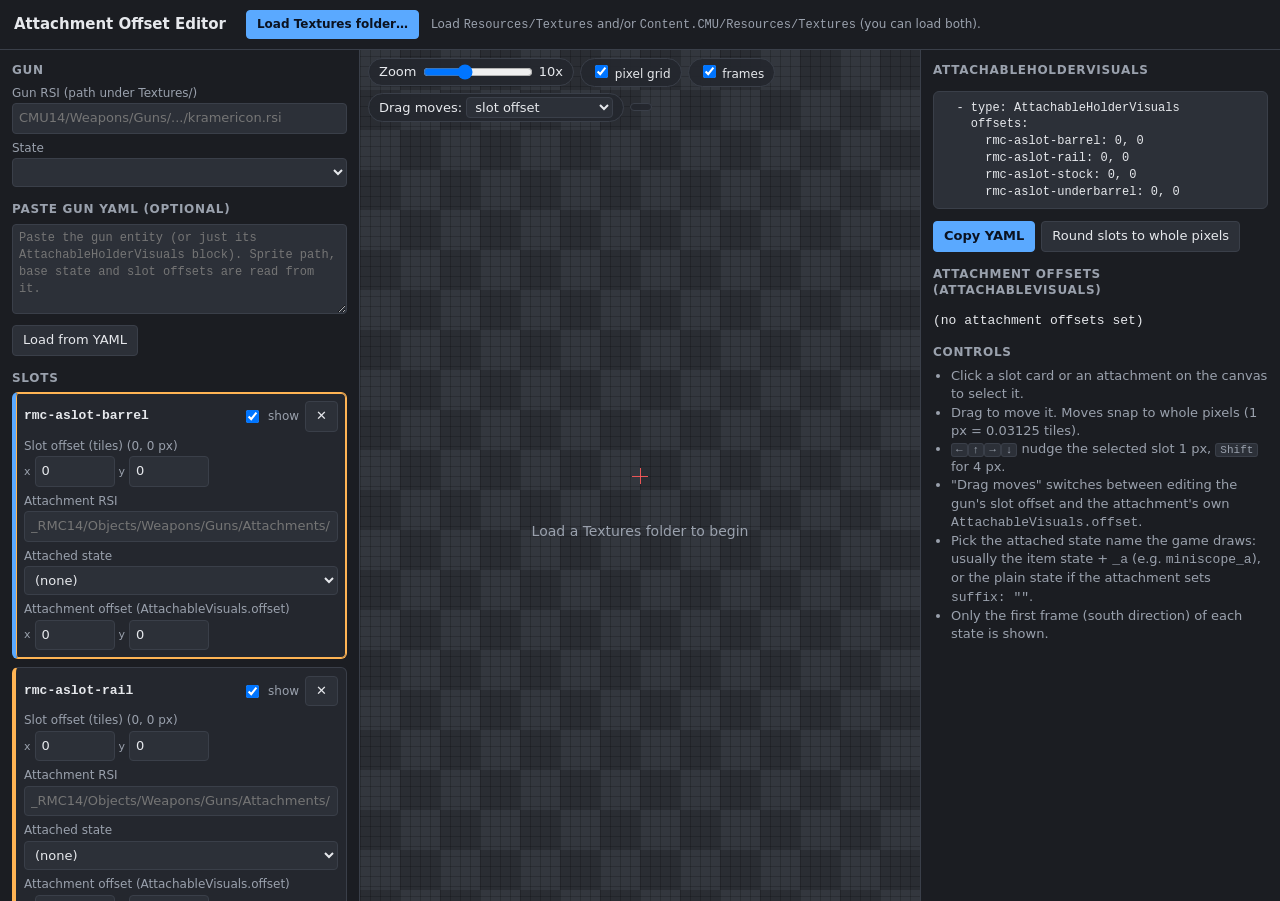
<file: Tools/attachment_offset_editor.html>
<!DOCTYPE html>
<html lang="en">
<head>
<meta charset="utf-8">
<meta name="viewport" content="width=device-width, initial-scale=1">
<title>Attachment Offset Editor</title>
<style>
  :root {
    --bg: #1b1d22; --panel: #24272e; --panel2: #2c3038; --text: #e6e8ec; --muted: #9aa1ad;
    --accent: #5aa9ff; --accent2: #ffb454; --danger: #ff6b6b; --border: #3a3f49;
    --checker1: #2a2d33; --checker2: #33373e;
  }
  * { box-sizing: border-box; }
  body { margin: 0; background: var(--bg); color: var(--text); font: 13px/1.4 system-ui, sans-serif; }
  header { padding: 10px 14px; border-bottom: 1px solid var(--border); display: flex; gap: 12px; align-items: center; flex-wrap: wrap; }
  header h1 { font-size: 15px; margin: 0 8px 0 0; }
  .muted { color: var(--muted); }
  main { display: grid; grid-template-columns: 360px 1fr 360px; gap: 0; height: calc(100vh - 49px); }
  @media (max-width: 1100px) { main { grid-template-columns: 1fr; height: auto; } }
  section { padding: 12px; overflow: auto; border-right: 1px solid var(--border); }
  section:last-child { border-right: 0; border-left: 1px solid var(--border); }
  h2 { font-size: 12px; text-transform: uppercase; letter-spacing: .06em; color: var(--muted); margin: 14px 0 6px; }
  h2:first-child { margin-top: 0; }
  label { display: block; color: var(--muted); font-size: 12px; margin: 6px 0 2px; }
  input[type=text], input[type=number], select, textarea {
    width: 100%; background: var(--panel2); color: var(--text); border: 1px solid var(--border);
    border-radius: 4px; padding: 5px 6px; font: inherit;
  }
  input[type=number] { width: 80px; }
  textarea { font-family: ui-monospace, Consolas, monospace; font-size: 12px; min-height: 90px; resize: vertical; }
  button { background: var(--panel2); color: var(--text); border: 1px solid var(--border); border-radius: 4px; padding: 5px 10px; cursor: pointer; font: inherit; }
  button:hover { border-color: var(--accent); }
  button.primary { background: var(--accent); color: #0b1220; border-color: var(--accent); font-weight: 600; }
  .row { display: flex; gap: 6px; align-items: center; flex-wrap: wrap; }
  .slot { background: var(--panel); border: 1px solid var(--border); border-radius: 6px; padding: 8px; margin-bottom: 8px; }
  .slot.selected { border-color: var(--accent2); box-shadow: 0 0 0 1px var(--accent2) inset; }
  .slot-head { display: flex; justify-content: space-between; align-items: center; gap: 6px; }
  .slot-name { font-weight: 600; font-family: ui-monospace, Consolas, monospace; }
  .xy { display: flex; gap: 4px; align-items: center; }
  .xy span { color: var(--muted); font-size: 11px; }
  #stageWrap { position: relative; overflow: hidden; background: var(--bg); }
  #stage { display: block; width: 100%; height: 100%; cursor: crosshair; image-rendering: pixelated; }
  .stage-bar { position: absolute; top: 8px; left: 8px; right: 8px; display: flex; gap: 6px; align-items: center; flex-wrap: wrap; pointer-events: none; }
  .stage-bar > * { pointer-events: auto; }
  .pill { background: rgba(36,39,46,.9); border: 1px solid var(--border); border-radius: 999px; padding: 3px 10px; }
  pre#out { background: var(--panel2); border: 1px solid var(--border); border-radius: 6px; padding: 8px; white-space: pre; overflow: auto; font-size: 12px; }
  .status { font-size: 12px; color: var(--muted); }
  .ok { color: #7bd88f; } .warn { color: var(--accent2); } .err { color: var(--danger); }
  kbd { background: var(--panel2); border: 1px solid var(--border); border-radius: 3px; padding: 0 4px; font-size: 11px; }
  ul.help { padding-left: 18px; margin: 4px 0; color: var(--muted); }
</style>
</head>
<body>
<header>
  <h1>Attachment Offset Editor</h1>
  <label class="row" style="margin:0"><button id="pickTextures" class="primary" type="button">Load Textures folder…</button></label>
  <input id="dirInput" type="file" webkitdirectory directory multiple hidden>
  <span id="indexStatus" class="status">Load <code>Resources/Textures</code> and/or <code>Content.CMU/Resources/Textures</code> (you can load both).</span>
</header>

<main>
  <section>
    <h2>Gun</h2>
    <label for="gunRsi">Gun RSI (path under Textures/)</label>
    <input id="gunRsi" type="text" list="rsiList" placeholder="CMU14/Weapons/Guns/.../kramericon.rsi">
    <label for="gunState">State</label>
    <select id="gunState"></select>

    <h2>Paste gun YAML (optional)</h2>
    <textarea id="yamlIn" placeholder="Paste the gun entity (or just its AttachableHolderVisuals block). Sprite path, base state and slot offsets are read from it."></textarea>
    <div class="row" style="margin-top:6px">
      <button id="parseYaml" type="button">Load from YAML</button>
      <span id="yamlStatus" class="status"></span>
    </div>

    <h2>Slots</h2>
    <div id="slots"></div>
    <div class="row">
      <input id="newSlotName" type="text" placeholder="rmc-aslot-…" style="flex:1">
      <button id="addSlot" type="button">Add slot</button>
    </div>
    <datalist id="rsiList"></datalist>
  </section>

  <div id="stageWrap">
    <canvas id="stage"></canvas>
    <div class="stage-bar">
      <span class="pill">Zoom <input id="zoom" type="range" min="2" max="24" value="10" style="vertical-align:middle;width:110px"> <span id="zoomVal">10x</span></span>
      <label class="pill" style="margin:0;color:var(--text)"><input id="showGrid" type="checkbox" checked> pixel grid</label>
      <label class="pill" style="margin:0;color:var(--text)"><input id="showFrames" type="checkbox" checked> frames</label>
      <span class="pill">Drag moves: <select id="dragTarget" style="width:auto;padding:1px 4px"><option value="slot">slot offset</option><option value="attach">attachment offset</option></select></span>
      <span id="cursorInfo" class="pill muted"></span>
    </div>
  </div>

  <section>
    <h2>AttachableHolderVisuals</h2>
    <pre id="out"></pre>
    <div class="row">
      <button id="copyOut" class="primary" type="button">Copy YAML</button>
      <button id="roundAll" type="button">Round slots to whole pixels</button>
      <span id="copyStatus" class="status"></span>
    </div>

    <h2>Attachment offsets (AttachableVisuals)</h2>
    <pre id="outAttach"></pre>

    <h2>Controls</h2>
    <ul class="help">
      <li>Click a slot card or an attachment on the canvas to select it.</li>
      <li>Drag to move it. Moves snap to whole pixels (1 px = 0.03125 tiles).</li>
      <li><kbd>←</kbd><kbd>↑</kbd><kbd>→</kbd><kbd>↓</kbd> nudge the selected slot 1 px, <kbd>Shift</kbd> for 4 px.</li>
      <li>"Drag moves" switches between editing the gun's slot offset and the attachment's own <code>AttachableVisuals.offset</code>.</li>
      <li>Pick the attached state name the game draws: usually the item state + <code>_a</code> (e.g. <code>miniscope_a</code>), or the plain state if the attachment sets <code>suffix: ""</code>.</li>
      <li>Only the first frame (south direction) of each state is shown.</li>
    </ul>
  </section>
</main>

<script>
(() => {
  "use strict";
  const PX_PER_TILE = 32;
  const DEFAULT_SLOTS = ["rmc-aslot-barrel", "rmc-aslot-rail", "rmc-aslot-stock", "rmc-aslot-underbarrel"];
  const SLOT_COLORS = ["#5aa9ff", "#ffb454", "#7bd88f", "#ff7ab6", "#c792ea", "#4dd0e1", "#ffd866"];

  const files = new Map();
  const rsiPaths = new Set();
  const rsiCache = new Map();

  const $ = id => document.getElementById(id);
  const dirInput = $("dirInput");
  $("pickTextures").onclick = () => dirInput.click();
  dirInput.onchange = () => {
    let added = 0;
    for (const f of dirInput.files) {
      const rel = f.webkitRelativePath.replace(/\\/g, "/");
      const i = rel.indexOf("Textures/");
      if (i < 0) continue;
      const key = rel.slice(i + "Textures/".length);
      if (!key.includes(".rsi/")) continue;
      files.set(key, f);
      if (key.endsWith(".rsi/meta.json")) { rsiPaths.add(key.slice(0, -"/meta.json".length)); added++; }
    }
    rsiCache.clear();
    const dl = $("rsiList");
    dl.innerHTML = "";
    for (const p of [...rsiPaths].sort()) { const o = document.createElement("option"); o.value = p; dl.appendChild(o); }
    $("indexStatus").innerHTML = added
      ? `<span class="ok">Indexed ${rsiPaths.size} RSIs.</span> Load another folder to add more.`
      : `<span class="err">No RSIs found. Pick a folder named Textures (or one containing it).</span>`;
    dirInput.value = "";
    refreshAll();
  };

  function loadRsi(path) {
    path = (path || "").trim().replace(/^\/?Textures\//, "").replace(/\/$/, "");
    if (!path) return Promise.resolve(null);
    if (rsiCache.has(path)) return rsiCache.get(path);
    const p = (async () => {
      const mf = files.get(path + "/meta.json");
      if (!mf) return null;
      const meta = JSON.parse(await mf.text());
      return { path, meta, images: new Map() };
    })();
    rsiCache.set(path, p);
    return p;
  }

  async function stateFrame(rsi, state) {
    if (!rsi || !state) return null;
    if (rsi.images.has(state)) return rsi.images.get(state);
    const f = files.get(`${rsi.path}/${state}.png`);
    if (!f) { rsi.images.set(state, null); return null; }
    const sheet = await createImageBitmap(f);
    const w = rsi.meta.size?.x ?? 32, h = rsi.meta.size?.y ?? 32;
    const frame = await createImageBitmap(sheet, 0, 0, Math.min(w, sheet.width), Math.min(h, sheet.height));
    rsi.images.set(state, frame);
    return frame;
  }

  function stateNames(rsi) { return rsi ? rsi.meta.states.map(s => s.name) : []; }

  const model = {
    gun: { rsi: "", state: "" },
    slots: DEFAULT_SLOTS.map(name => newSlot(name)),
    selected: 0,
  };
  function newSlot(name, x = 0, y = 0) {
    return { name, x, y, ax: 0, ay: 0, rsi: "", state: "", visible: true };
  }

  const STORE_KEY = "attachment-offset-editor-v1";
  try {
    const saved = JSON.parse(localStorage.getItem(STORE_KEY) || "null");
    if (saved && Array.isArray(saved.slots)) Object.assign(model, saved);
  } catch { }
  function save() { try { localStorage.setItem(STORE_KEY, JSON.stringify(model)); } catch { } }

  function fmt(v) {
    const r = Math.round(v * 100000) / 100000;
    let s = String(r === 0 ? 0 : r);
    return s;
  }
  function px(v) { return Math.round(v * PX_PER_TILE * 100) / 100; }

  const gunRsiEl = $("gunRsi"), gunStateEl = $("gunState");
  gunRsiEl.value = model.gun.rsi;
  gunRsiEl.onchange = async () => { model.gun.rsi = gunRsiEl.value.trim(); model.gun.state = ""; await refreshGun(); save(); draw(); };
  gunStateEl.onchange = () => { model.gun.state = gunStateEl.value; save(); draw(); };

  async function fillStates(selectEl, rsiPath, current, preferred) {
    const rsi = await loadRsi(rsiPath);
    const names = stateNames(rsi);
    selectEl.innerHTML = "";
    if (!names.length) { const o = document.createElement("option"); o.textContent = rsiPath ? (files.size ? "(RSI not found)" : "(load Textures first)") : "(none)"; o.value = ""; selectEl.appendChild(o); return ""; }
    for (const n of names) { const o = document.createElement("option"); o.value = n; o.textContent = n; selectEl.appendChild(o); }
    let pick = names.includes(current) ? current : (preferred.find(p => names.includes(p)) ?? names[0]);
    selectEl.value = pick;
    return pick;
  }

  async function refreshGun() {
    model.gun.state = await fillStates(gunStateEl, model.gun.rsi, model.gun.state, ["base", "icon"]);
  }

  const slotsEl = $("slots");
  function renderSlots() {
    slotsEl.innerHTML = "";
    model.slots.forEach((s, i) => {
      const card = document.createElement("div");
      card.className = "slot" + (i === model.selected ? " selected" : "");
      card.style.borderLeft = `4px solid ${SLOT_COLORS[i % SLOT_COLORS.length]}`;
      card.innerHTML = `
        <div class="slot-head">
          <span class="slot-name"></span>
          <span class="row">
            <label class="row" style="margin:0"><input type="checkbox" data-k="visible"> show</label>
            <button type="button" data-act="remove" title="Remove slot">✕</button>
          </span>
        </div>
        <label>Slot offset (tiles) <span class="muted" data-px="slot"></span></label>
        <div class="xy"><span>x</span><input type="number" step="0.03125" data-k="x"><span>y</span><input type="number" step="0.03125" data-k="y"></div>
        <label>Attachment RSI</label>
        <input type="text" list="rsiList" data-k="rsi" placeholder="_RMC14/Objects/Weapons/Guns/Attachments/rail.rsi">
        <label>Attached state</label>
        <select data-k="state"></select>
        <label>Attachment offset (AttachableVisuals.offset)</label>
        <div class="xy"><span>x</span><input type="number" step="0.03125" data-k="ax"><span>y</span><input type="number" step="0.03125" data-k="ay"></div>`;
      card.querySelector(".slot-name").textContent = s.name;
      card.querySelector('[data-px="slot"]').textContent = `(${px(s.x)}, ${px(s.y)} px)`;
      for (const inp of card.querySelectorAll("[data-k]")) {
        const k = inp.dataset.k;
        if (inp.type === "checkbox") inp.checked = s[k];
        else if (inp.tagName !== "SELECT") inp.value = s[k];
        inp.addEventListener("change", async () => {
          if (inp.type === "checkbox") s[k] = inp.checked;
          else if (inp.type === "number") s[k] = parseFloat(inp.value) || 0;
          else s[k] = inp.value.trim();
          if (k === "rsi") { s.state = ""; await fillStates(card.querySelector('select[data-k="state"]'), s.rsi, s.state, []).then(v => s.state = v); }
          save(); renderSlots(); draw();
        });
      }
      fillStates(card.querySelector('select[data-k="state"]'), s.rsi, s.state, []).then(v => { if (s.rsi) s.state = v; draw(); });
      card.addEventListener("mousedown", e => { if (!e.target.closest("input,select,button")) { model.selected = i; renderSlots(); draw(); } });
      card.querySelector('[data-act="remove"]').onclick = () => { model.slots.splice(i, 1); model.selected = Math.min(model.selected, model.slots.length - 1); save(); renderSlots(); draw(); };
      slotsEl.appendChild(card);
    });
    renderOutput();
  }

  $("addSlot").onclick = () => {
    const n = $("newSlotName").value.trim();
    if (!n || model.slots.some(s => s.name === n)) return;
    model.slots.push(newSlot(n)); model.selected = model.slots.length - 1;
    $("newSlotName").value = ""; save(); renderSlots(); draw();
  };

  $("parseYaml").onclick = async () => {
    const t = $("yamlIn").value.replace(/\r\n/g, "\n");
    const msgs = [];
    const sm = t.match(/- type: Sprite[^\n]*\n(?:\s+[^\n]*\n)*?\s+sprite:\s*(\S+\.rsi)/);
    if (sm) { model.gun.rsi = sm[1]; gunRsiEl.value = sm[1]; msgs.push("sprite"); }
    const bm = t.match(/-\s*state:\s*(\S+)\s*\n\s*map:\s*\[\s*"?enum\.GunVisualLayers\.Base/) || t.match(/-\s*state:\s*(\S+)/);
    if (bm) model.gun.state = bm[1];
    const offsets = new Map();
    const lines = t.split("\n");
    for (let i = 0; i < lines.length; i++) {
      if (!/^\s*offsets:\s*$/.test(lines[i])) continue;
      for (let j = i + 1; j < lines.length; j++) {
        const m = lines[j].match(/^\s+([\w-]+):\s*([-\d.]+)\s*,\s*([-\d.]+)\s*(#.*)?$/);
        if (!m) break;
        offsets.set(m[1], [parseFloat(m[2]), parseFloat(m[3])]);
      }
    }
    const names = [];
    for (const m of t.matchAll(/^\s+(rmc-aslot-[\w-]+):\s*(#.*)?$/gm)) if (!names.includes(m[1])) names.push(m[1]);
    for (const k of offsets.keys()) if (!names.includes(k)) names.push(k);
    const n = offsets.size;
    if (names.length) {
      model.slots = names.map(name => {
        const prev = model.slots.find(s => s.name === name);
        const s = prev ? { ...prev } : newSlot(name);
        const o = offsets.get(name);
        s.x = o ? o[0] : 0; s.y = o ? o[1] : 0;
        return s;
      });
      model.selected = 0;
    }
    await refreshGun();
    save(); renderSlots(); draw();
    $("yamlStatus").innerHTML = (sm || n)
      ? `<span class="ok">Loaded ${[sm ? "sprite" : null, n ? n + " offsets" : null].filter(Boolean).join(", ")}.</span>`
      : `<span class="warn">Nothing recognised.</span>`;
  };

  function renderOutput() {
    const lines = ["  - type: AttachableHolderVisuals", "    offsets:"];
    for (const s of model.slots) lines.push(`      ${s.name}: ${fmt(s.x)}, ${fmt(s.y)}`);
    $("out").textContent = lines.join("\n");
    const a = model.slots.filter(s => s.ax || s.ay).map(s =>
      `# ${s.name}${s.rsi ? " – " + s.rsi.split("/").pop() + ":" + s.state : ""}\n  - type: AttachableVisuals\n    offset: ${fmt(s.ax)}, ${fmt(s.ay)}`);
    $("outAttach").textContent = a.length ? a.join("\n\n") : "(no attachment offsets set)";
  }
  $("copyOut").onclick = async () => {
    try { await navigator.clipboard.writeText($("out").textContent); $("copyStatus").innerHTML = '<span class="ok">Copied.</span>'; }
    catch { $("copyStatus").innerHTML = '<span class="warn">Clipboard blocked – select the text and copy it.</span>'; }
  };
  $("roundAll").onclick = () => {
    for (const s of model.slots) { s.x = Math.round(s.x * PX_PER_TILE) / PX_PER_TILE; s.y = Math.round(s.y * PX_PER_TILE) / PX_PER_TILE; }
    save(); renderSlots(); draw();
  };

  const canvas = $("stage"), ctx = canvas.getContext("2d");
  const zoomEl = $("zoom");
  const view = { zoom: +zoomEl.value, panX: 0, panY: 0 };
  zoomEl.oninput = () => { view.zoom = +zoomEl.value; $("zoomVal").textContent = view.zoom + "x"; draw(); };
  $("showGrid").onchange = draw; $("showFrames").onchange = draw;

  function resize() {
    const r = canvas.parentElement.getBoundingClientRect();
    const dpr = window.devicePixelRatio || 1;
    canvas.width = Math.max(1, Math.floor(r.width * dpr));
    canvas.height = Math.max(1, Math.floor(Math.max(r.height, 480) * dpr));
    canvas.style.height = Math.max(r.height, 480) + "px";
    draw();
  }
  window.addEventListener("resize", resize);

  function origin() {
    const dpr = window.devicePixelRatio || 1;
    return { cx: Math.round(canvas.width / 2 + view.panX * dpr), cy: Math.round(canvas.height / 2 + view.panY * dpr), z: view.zoom * dpr };
  }

  let drawToken = 0;
  const hitBoxes = [];
  async function draw() {
    const token = ++drawToken;
    const gunRsi = await loadRsi(model.gun.rsi);
    const gunImg = await stateFrame(gunRsi, model.gun.state);
    const slotImgs = [];
    for (const s of model.slots) slotImgs.push(s.visible ? await stateFrame(await loadRsi(s.rsi), s.state) : null);
    if (token !== drawToken) return;

    const { cx, cy, z } = origin();
    ctx.imageSmoothingEnabled = false;
    const cs = z * 4;
    for (let y = 0; y < canvas.height; y += cs)
      for (let x = 0; x < canvas.width; x += cs) {
        ctx.fillStyle = ((Math.floor((x - cx) / cs) + Math.floor((y - cy) / cs)) & 1) ? "#2a2d33" : "#33373e";
        ctx.fillRect(x, y, cs, cs);
      }

    const place = (img, ox, oy) => {
      const w = img.width, h = img.height;
      return { x: cx + ox * PX_PER_TILE * z - (w * z) / 2, y: cy - oy * PX_PER_TILE * z - (h * z) / 2, w: w * z, h: h * z };
    };

    if (gunImg) {
      const r = place(gunImg, 0, 0);
      ctx.drawImage(gunImg, r.x, r.y, r.w, r.h);
      if ($("showFrames").checked) { ctx.strokeStyle = "rgba(255,255,255,.35)"; ctx.lineWidth = 1; ctx.strokeRect(r.x + .5, r.y + .5, r.w - 1, r.h - 1); }
    }

    hitBoxes.length = 0;
    model.slots.forEach((s, i) => {
      const img = slotImgs[i];
      if (!img) return;
      const r = place(img, s.x + s.ax, s.y + s.ay);
      ctx.globalAlpha = i === model.selected ? 1 : 0.9;
      ctx.drawImage(img, r.x, r.y, r.w, r.h);
      ctx.globalAlpha = 1;
      hitBoxes.push({ i, ...r, img });
      if ($("showFrames").checked || i === model.selected) {
        ctx.strokeStyle = SLOT_COLORS[i % SLOT_COLORS.length];
        ctx.lineWidth = i === model.selected ? 2 : 1;
        ctx.setLineDash(i === model.selected ? [] : [4, 4]);
        ctx.strokeRect(r.x + .5, r.y + .5, r.w - 1, r.h - 1);
        ctx.setLineDash([]);
      }
    });

    if ($("showGrid").checked && z >= 6) {
      ctx.strokeStyle = "rgba(0,0,0,.18)"; ctx.lineWidth = 1;
      const x0 = ((cx % z) + z) % z, y0 = ((cy % z) + z) % z;
      ctx.beginPath();
      for (let x = x0; x < canvas.width; x += z) { ctx.moveTo(Math.round(x) + .5, 0); ctx.lineTo(Math.round(x) + .5, canvas.height); }
      for (let y = y0; y < canvas.height; y += z) { ctx.moveTo(0, Math.round(y) + .5); ctx.lineTo(canvas.width, Math.round(y) + .5); }
      ctx.stroke();
    }
    ctx.strokeStyle = "rgba(255,90,90,.9)"; ctx.lineWidth = 1;
    ctx.beginPath(); ctx.moveTo(cx - 8, cy + .5); ctx.lineTo(cx + 8, cy + .5); ctx.moveTo(cx + .5, cy - 8); ctx.lineTo(cx + .5, cy + 8); ctx.stroke();

    if (!files.size) {
      ctx.fillStyle = "#9aa1ad"; ctx.font = `${14 * (window.devicePixelRatio || 1)}px system-ui`; ctx.textAlign = "center";
      ctx.fillText("Load a Textures folder to begin", canvas.width / 2, canvas.height / 2 + 60 * (window.devicePixelRatio || 1));
    }
    renderOutput();
  }

  const probe = document.createElement("canvas").getContext("2d", { willReadFrequently: true });
  function hitTest(mx, my) {
    for (let k = hitBoxes.length - 1; k >= 0; k--) {
      const b = hitBoxes[k];
      if (mx < b.x || my < b.y || mx >= b.x + b.w || my >= b.y + b.h) continue;
      const { z } = origin();
      const ix = Math.floor((mx - b.x) / z), iy = Math.floor((my - b.y) / z);
      probe.canvas.width = b.img.width; probe.canvas.height = b.img.height;
      probe.clearRect(0, 0, b.img.width, b.img.height); probe.drawImage(b.img, 0, 0);
      if (probe.getImageData(ix, iy, 1, 1).data[3] > 0) return b.i;
    }
    for (let k = hitBoxes.length - 1; k >= 0; k--) {
      const b = hitBoxes[k];
      if (mx >= b.x && my >= b.y && mx < b.x + b.w && my < b.y + b.h) return b.i;
    }
    return -1;
  }

  let drag = null;
  function canvasPoint(e) {
    const r = canvas.getBoundingClientRect(), dpr = window.devicePixelRatio || 1;
    return { x: (e.clientX - r.left) * dpr, y: (e.clientY - r.top) * dpr };
  }
  canvas.addEventListener("mousedown", e => {
    const p = canvasPoint(e);
    if (e.button === 1 || e.button === 2 || e.altKey) { drag = { pan: true, sx: e.clientX, sy: e.clientY, px: view.panX, py: view.panY }; return; }
    const i = hitTest(p.x, p.y);
    if (i >= 0) { model.selected = i; renderSlots(); }
    const s = model.slots[model.selected];
    if (!s) return;
    const field = $("dragTarget").value === "attach" ? ["ax", "ay"] : ["x", "y"];
    drag = { sx: p.x, sy: p.y, ox: s[field[0]], oy: s[field[1]], field };
    draw();
  });
  canvas.addEventListener("contextmenu", e => e.preventDefault());
  window.addEventListener("mousemove", e => {
    const p = canvasPoint(e);
    const { cx, cy, z } = origin();
    $("cursorInfo").textContent = `cursor ${fmt((p.x - cx) / z / PX_PER_TILE)}, ${fmt(-(p.y - cy) / z / PX_PER_TILE)} tiles`;
    if (!drag) return;
    if (drag.pan) { view.panX = drag.px + (e.clientX - drag.sx); view.panY = drag.py + (e.clientY - drag.sy); draw(); return; }
    const s = model.slots[model.selected];
    const dxPx = Math.round((p.x - drag.sx) / z), dyPx = Math.round((p.y - drag.sy) / z);
    s[drag.field[0]] = drag.ox + dxPx / PX_PER_TILE;
    s[drag.field[1]] = drag.oy - dyPx / PX_PER_TILE;
    draw();
  });
  window.addEventListener("mouseup", () => { if (drag) { drag = null; save(); renderSlots(); } });
  canvas.addEventListener("wheel", e => {
    e.preventDefault();
    zoomEl.value = Math.min(24, Math.max(2, view.zoom + (e.deltaY < 0 ? 1 : -1)));
    zoomEl.oninput();
  }, { passive: false });

  window.addEventListener("keydown", e => {
    if (e.target instanceof Element && e.target.closest("input,textarea,select")) return;
    const s = model.slots[model.selected];
    if (!s) return;
    const step = (e.shiftKey ? 4 : 1) / PX_PER_TILE;
    const [fx, fy] = $("dragTarget").value === "attach" ? ["ax", "ay"] : ["x", "y"];
    const moves = { ArrowLeft: [-step, 0], ArrowRight: [step, 0], ArrowUp: [0, step], ArrowDown: [0, -step] };
    const m = moves[e.key];
    if (!m) return;
    e.preventDefault();
    s[fx] += m[0]; s[fy] += m[1];
    save(); renderSlots(); draw();
  });

  function refreshAll() { refreshGun().then(() => { renderSlots(); draw(); }); }
  renderSlots();
  resize();
})();
</script>
</body>
</html>
</file>
